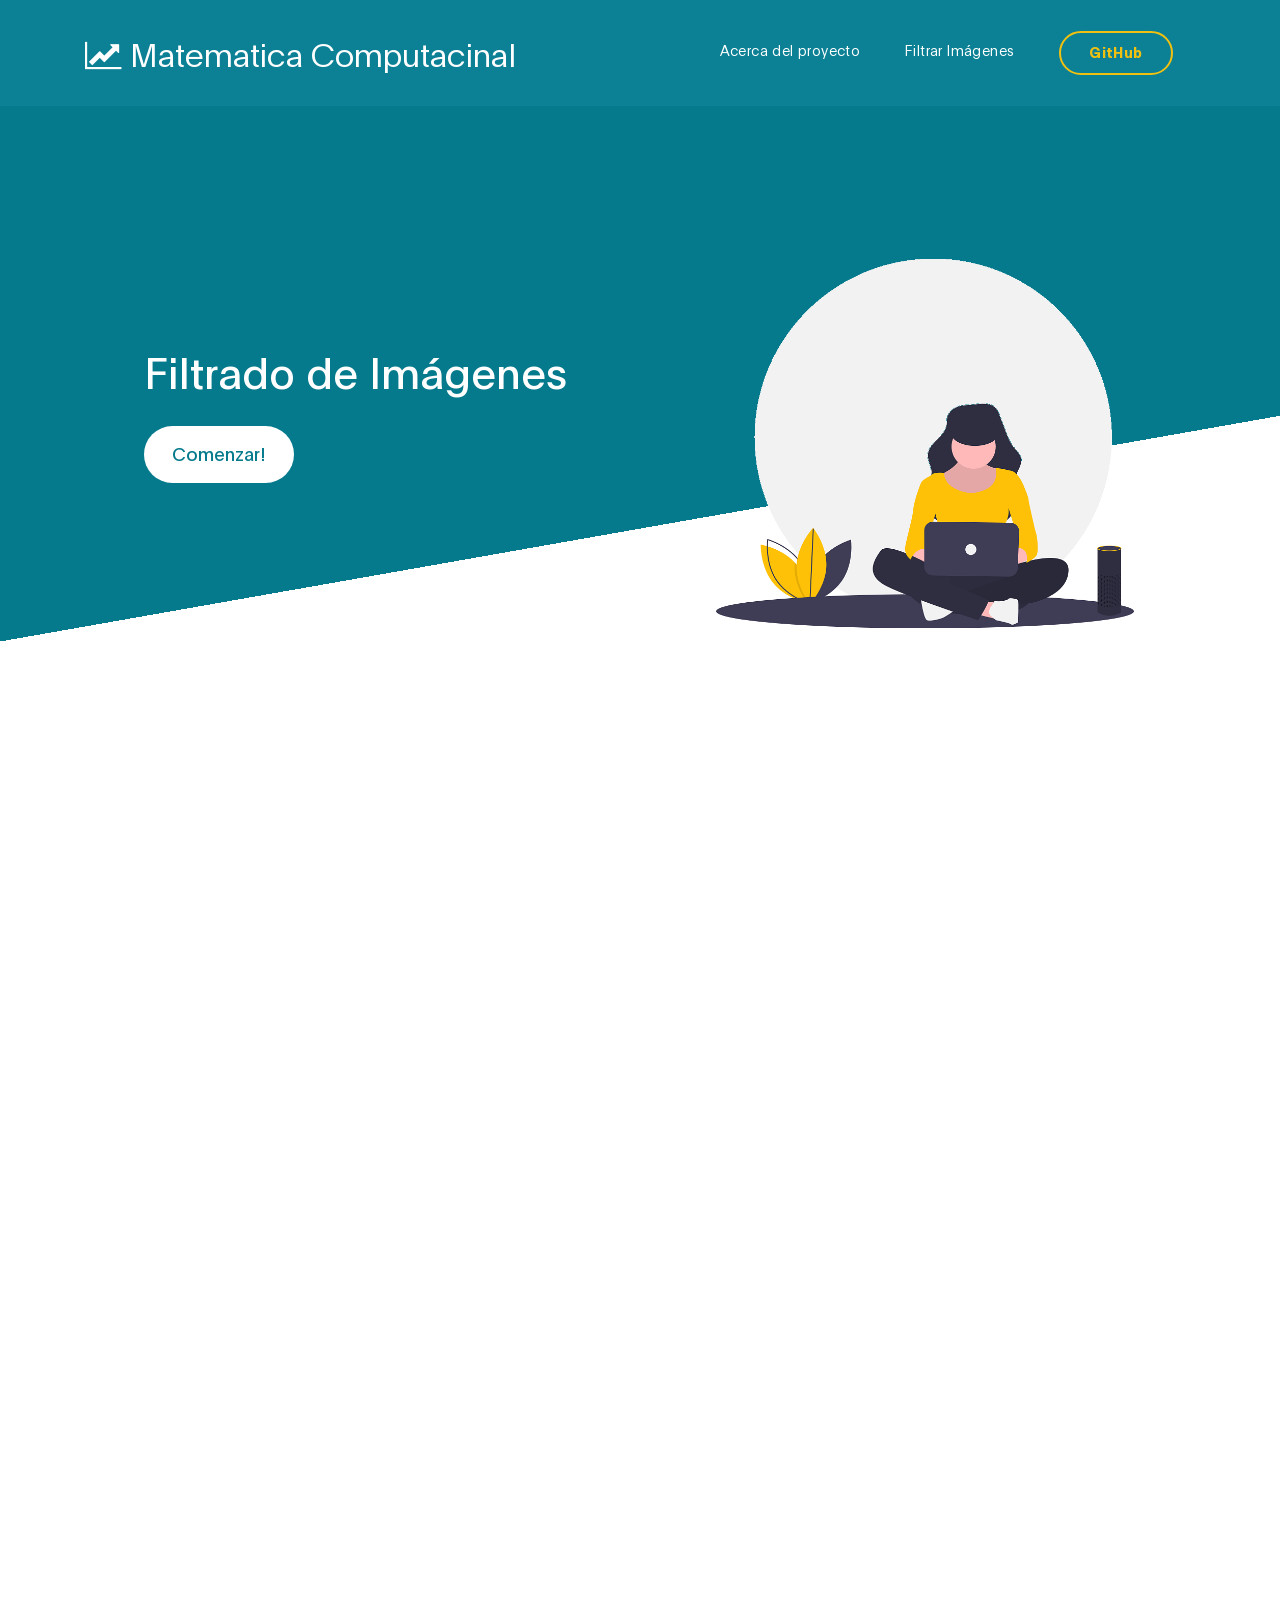
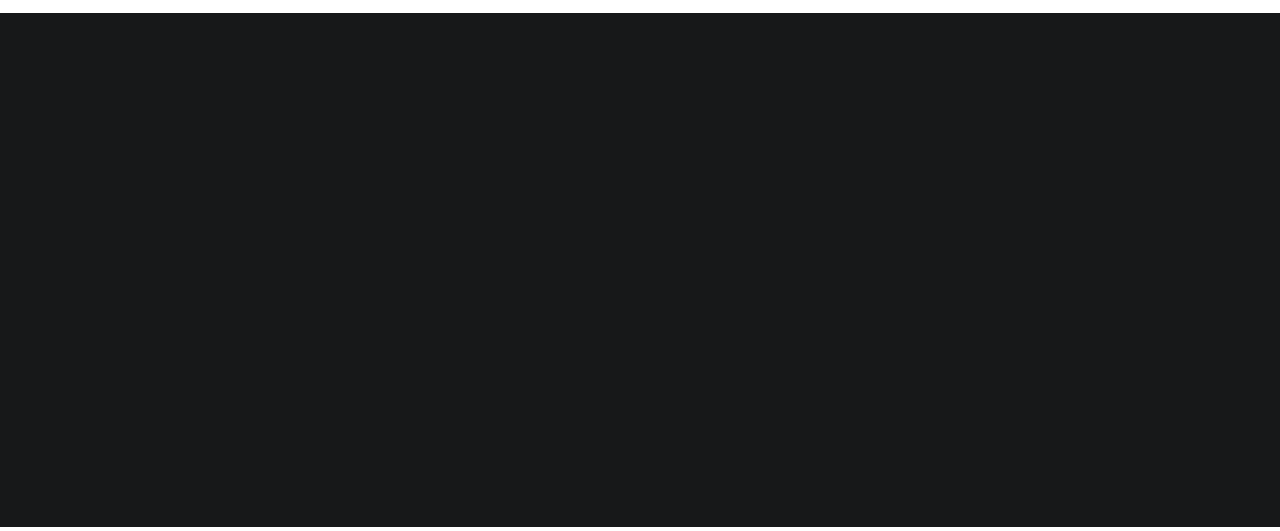
<file: index.html>
<!DOCTYPE html>
<html lang="en">
    <head>
        <title>Filtrado de Imagenes</title>
        <!--


https://templatemo.com/tm-538-digital-trend

-->
        <meta charset="UTF-8" />
        <meta http-equiv="X-UA-Compatible" content="IE=Edge" />
        <meta
            name="description"
            content="Pagina web para filtrar imagenes con los filtros de media, mediana y laplaciano"
        />
        <meta
            name="keywords"
            content="filtrado de imagenes, image filtering, laplaciano, filtrado imagenes media, filtrado imagenes, mediana"
        />
        <meta
            name="author"
            content="Oliver Tuesta, Camila Navinta, Arnol Caceres, Jonas Bendezu, Joaquin Emilio"
        />
        <meta
            name="viewport"
            content="width=device-width, initial-scale=1, maximum-scale=1"
        />

        <link rel="stylesheet" href="css/bootstrap.min.css" />
        <link rel="stylesheet" href="css/style.css" />
        <link rel="stylesheet" href="css/font-awesome.min.css" />
        <link rel="stylesheet" href="css/aos.css" />
        <link rel="stylesheet" href="css/owl.carousel.min.css" />
        <link rel="stylesheet" href="css/owl.theme.default.min.css" />
        <link rel="stylesheet" href="code/style.css" />

        <!-- MAIN CSS -->
        <link rel="stylesheet" href="css/templatemo-digital-trend.css" />
    </head>

    <body>
        <!-- MENU BAR -->
        <nav class="navbar navbar-expand-lg">
            <div class="container">
                <a
                    id="matematica_computacional"
                    class="navbar-brand"
                    href="index.html"
                >
                    <i class="fa fa-line-chart"></i>
                    Matematica Computacinal
                </a>

                <button
                    class="navbar-toggler"
                    type="button"
                    data-toggle="collapse"
                    data-target="#navbarNav"
                    aria-controls="navbarNav"
                    aria-expanded="false"
                    aria-label="Toggle navigation"
                >
                    <span class="navbar-toggler-icon"></span>
                </button>

                <div class="collapse navbar-collapse" id="navbarNav">
                    <ul class="navbar-nav ml-auto">
                        <li class="nav-item">
                            <a href="#about" class="nav-link smoothScroll"
                                >Acerca del proyecto</a
                            >
                        </li>
                        <li class="nav-item">
                            <a href="#project" class="nav-link smoothScroll"
                                >Filtrar Imágenes</a
                            >
                        </li>
                        <li class="nav-item">
                            <a
                                href="https://github.com/oliverTuesta/filtradoImagenes"
                                target="_blank"
                                class="nav-link contact"
                                >GitHub</a
                            >
                        </li>
                    </ul>
                </div>
            </div>
        </nav>

        <!-- HERO -->
        <section
            class="hero hero-bg d-flex justify-content-center align-items-center"
        >
            <div class="container">
                <div class="row">
                    <div
                        class="col-lg-6 col-md-10 col-12 d-flex flex-column justify-content-center align-items-center"
                    >
                        <div class="hero-text">
                            <h1 class="text-white" data-aos="fade-up">
                                Filtrado de Imágenes
                            </h1>

                            <a
                                href="#project"
                                class="custom-btn btn-bg btn mt-3"
                                data-aos="fade-up"
                                data-aos-delay="100"
                                >Comenzar!</a
                            >
                        </div>
                    </div>

                    <div class="col-lg-6 col-12">
                        <div
                            class="hero-image"
                            data-aos="fade-up"
                            data-aos-delay="300"
                        >
                            <img
                                src="images/working-girl.png"
                                class="img-fluid"
                                alt="working girl"
                            />
                        </div>
                    </div>
                </div>
            </div>
        </section>

        <!-- ABOUT -->
        <section class="about section-padding pb-0" id="about">
            <div class="container">
                <div class="row">
                    <div class="col-lg-7 mx-auto col-md-10 col-12">
                        <div class="about-info">
                            <h2 class="mb-4" data-aos="fade-up">
                                ¿Qué es
                                <strong>el filtrado</strong>
                                de imagenes?
                            </h2>

                            <p class="mb-0" data-aos="fade-up">
                                El filtrado de imágenes conforma una de las
                                principales características en el procesamiento
                                de imágenes digitales. De esta forma, se
                                considera como el conjunto de técnicas que
                                ayudan a mejorar el nivel de calidad en una
                                imagen; facilita la búsqueda de información;
                                además, permite saber los patrones de actuación
                                u operaciones que se encuentran presentes en
                                cada una de ellas
                            </p>
                        </div>

                        <div
                            class="about-image"
                            data-aos="fade-up"
                            data-aos-delay="200"
                        >
                            <img
                                src="images/photographer.jpg"
                                class="img-fluid"
                                alt="photographer"
                            />
                        </div>
                    </div>
                </div>
            </div>
        </section>

        <!-- PROJECT -->
        <section
            data-aos="fade-up"
            class="project section-padding"
            id="project"
        >
            <div class="imagenes">
                <canvas id="imagen_filtrada" width="750" height="400"> </canvas>
                <canvas id="imagen_original" width="750" height="400"> </canvas>
            </div>
            <div id="image_picker">
                <div class="custom-file">
                    <input
                        id="image_input"
                        type="file"
                        class="custom-file-input"
                        lang="es"
                        accept="image/png,image/jpeg,image/jpg"
                    />
                    <label class="custom-file-label" for="customFileLang"
                        >Seleccionar Archivo</label
                    >
                </div>
                <button class="btn btn-primary bg-dark" onclick="randomImage()">
                    Random
                </button>
            </div>
            <form action="filtro" method="post">
                <label for="filtro" class="">
                    <select
                        name="filtro"
                        id="filtro"
                        class="form-control form-control-lg"
                    >
                        <option value="mediana">mediana</option>
                        <option value="media">media</option>
                        <option value="laplaciano">laplaciano</option>
                        <option value="sobel">sobel</option>
                    </select>
                </label>
            </form>
            <div id="submit">
                <button
                    class="btn btn-lg btn-outline-primary"
                    id="submit"
                    type="submit"
                    onclick="submit()"
                >
                    Submit
                </button>

                <button
                    class="btn btn-lg btn-primary"
                    id="download-button"
                    type="download"
                    onclick="downloadCanvas()"
                >
                    download
                </button>
            </div>
        </section>

        <!-- TESTIMONIAL -->
        <section class="testimonial section-padding">
            <div class="container">
                <div class="row">
                    <div class="col-lg-6 col-md-5 col-12">
                        <div class="contact-image" data-aos="fade-up">
                            <img
                                src="images/female-avatar.png"
                                class="img-fluid"
                                alt="website"
                            />
                        </div>
                    </div>

                    <div class="col-lg-6 col-md-7 col-12">
                        <h4
                            class="my-5 pt-3"
                            data-aos="fade-up"
                            data-aos-delay="100"
                        >
                            Acerca de Nosotros
                        </h4>

                        <div
                            class="quote"
                            data-aos="fade-up"
                            data-aos-delay="200"
                        ></div>

                        <h2
                            class="mb-4"
                            data-aos="fade-up"
                            data-aos-delay="300"
                        >
                            Somos futuros ingenieros proyectados a cambiar el
                            mundo.
                        </h2>
                    </div>
                </div>
            </div>
        </section>
        <footer class="site-footer">
            <div class="container">
                <div class="row">
                    <div class="col-lg-5 mx-lg-auto col-md-8 col-10">
                        <h1
                            class="text-white"
                            data-aos="fade-up"
                            data-aos-delay="100"
                        >
                            Si puedes imaginarlo
                            <strong>puedes programarlo</strong>
                        </h1>
                    </div>

                    <div
                        class="col-lg-4 mx-lg-auto text-center col-md-8 col-12"
                        data-aos="fade-up"
                        data-aos-delay="400"
                    >
                        <p class="copyright-text">
                            Copyright &copy; 2022 Grupo 3 Matematica
                            Computacional
                            <br />
                            <a
                                rel="nofollow noopener"
                                href="https://templatemo.com"
                                >Design: TemplateMo</a
                            >
                        </p>
                    </div>

                    <div
                        class="col-lg-4 mx-lg-auto col-md-6 col-12"
                        data-aos="fade-up"
                        data-aos-delay="500"
                    >
                        <h4>Colaboradores</h4>
                        <ul id="integrantes">
                            <li>
                                <p>Arnol</p>
                            </li>
                            <li>
                                <p>
                                    <a href="https://twitter.com/Oliver_Tuesta"
                                        >Oliver</a
                                    >
                                </p>
                            </li>

                            <li>
                                <p>Camila</p>
                            </li>
                            <li>
                                <p>Jonas</p>
                            </li>
                            <li>
                                <p>Joaquin</p>
                            </li>
                        </ul>
                    </div>
                </div>
            </div>
        </footer>

        <!-- SCRIPTS -->
        <script src="code/app.js"></script>
        <script src="js/jquery.min.js"></script>
        <script src="js/bootstrap.min.js"></script>
        <script src="js/aos.js"></script>
        <script src="js/owl.carousel.min.js"></script>
        <script src="js/smoothscroll.js"></script>
        <script src="js/custom.js"></script>
    </body>
</html>
</file>
<file: css/style.css>
#integrantes {
    display: flex;
    flex-direction: row;
}
#integrantes li {
    margin: 10px;
}
</file>
<file: code/style.css>
#project {
    padding: 60px;
}

#filtro {
    margin: 10px 0;
}

#image_picker {
    display: flex;
    flex-direction: row-reverse;
    justify-content: space-between;
}

#image_picker button {
    height: 38px;
    font-size: 0.8em;
    margin-right: 8px;
    border-color: black;
}

#imagen_filtrada,
#imagen_original {
    background-color: White;
}

.imagenes {
    text-align: center;
    display: flex;
    flex-direction: row-reverse;
    justify-content: space-between;
}
.imagenes canvas {
    margin: 15px;
    width: 45%;
}

#integrantes {
    display: flex;
    flex-direction: row;
}

#integrantes p {
    width: max-content;
}

@media (max-width: 880px) {
    #matematica_computacional {
        font-size: 1em;
    }
    .imagenes {
        flex-direction: column-reverse;
    }
    .imagenes canvas {
        width: 100%;
    }

    #integrantes {
        flex-direction: column;
    }
}

#image_input {
    margin: 10px;
}
</file>
<file: css/templatemo-digital-trend.css>
/*

DIGITAL TREND

https://templatemo.com/tm-538-digital-trend

*/
  
  @font-face {
      font-family: 'Plain-Regular';
      src: url('../fonts/Plain-Regular.woff2') format('woff2'),
          url('../fonts/Plain-Regular.woff') format('woff');
      font-weight: normal;
      font-style: normal;
  }

  @font-face {
      font-family: 'Plain-Light';
      src: url('../fonts/Plain-Light.woff2') format('woff2'),
          url('../fonts/Plain-Light.woff') format('woff');
      font-weight: bold;
      font-style: normal;
  }

  @font-face {
      font-family: 'Plain-Bold';
      src: url('../fonts/Plain-Bold.woff2') format('woff2'),
          url('../fonts/Plain-Bold.woff') format('woff');
      font-weight: bold;
      font-style: normal;
  }

  :root {
    --primary-color:        #057a8d;
    --secondary-color:      #f1c111;
    --white-color:          #ffffff;
    --dark-color:           #171819;
    --project-bg:           #f0f8ff;
    --menu-bg:              #0c8195;

    --title-color:          #15141a;
    --gray-color:           #909090;
    --link-color:           #404040;
    --p-color:              #666262;

    --base-font-family:     'Plain-Light', sans-serif;
    --title-font-family:    'Plain-Regular', sans-serif;
    --font-bold-family:     'Plain-Bold', sans-serif;
    --font-weight-bold:     bold;

    --h1-font-size:         42px;
    --h2-font-size:         32px;
    --h3-font-size:         24px;
    --p-font-size:          18px;
    --base-font-size:       16px;
    --menu-font-size:       14px;

    --border-radius-large:  100px;
    --border-radius-small:  5px;
  }

  body {
    background: var(--white-color);
    font-family: var(--base-font-family);
  }


  /*---------------------------------------
     TYPOGRAPHY              
  -----------------------------------------*/

  h1,h2,h3,h4,h5,h6 {
    font-family: var(--title-font-family);
    line-height: inherit;
  }

  h1 {
    color: var(--title-color);
    font-size: var(--h1-font-size);
  }

  h2 {
    font-size: var(--h2-font-size);
    font-weight: 100;
  }

  h3 {
    font-size: var(--h3-font-size);
    font-weight: 100;
    margin-bottom: 0;
  }

  h4 {
    color: var(--gray-color);
    font-family: var(--base-font-family);
    font-size: var(--p-font-size);
    letter-spacing: 1px;
    text-transform: uppercase;
  }

  p {
    color: var(--p-color);
    font-size: var(--p-font-size);
    line-height: 1.5em;
  }

  b, 
  strong {
    letter-spacing: 0;
    color: var(--secondary-color);
  }


  /*  BLOCKQUOTES */
  .quote {
    position: relative;
    margin: 0;
  }

  .quote::after {
    content: "“";
    position: absolute;
    bottom: -80px;
    left: 20px;
    font-family: times;
    color: var(--gray-color);
    font-weight: var(--font-weight-bold);
    font-size: 14em;
    line-height: 0;
    opacity: 0.10;
  }

  blockquote {
    border-left: 5px solid rgba(0,0,0,0.05);
    display: block;
    margin: 42px 0;
    padding: 14px 22px;
    color: rgba(0,0,0,0.5);
  }


  /* BUTTON */
  .custom-btn {
    background: transparent;
    border: 2px solid var(--dark-color);
    border-radius: var(--border-radius-large);
    padding: 12px 26px 14px 26px;
    color: var(--dark-color);
    font-family: var(--title-font-family);
    font-size: var(--p-font-size);
    white-space: nowrap;
  }

  .custom-btn.btn-bg {
    background: var(--white-color);
    color: var(--primary-color);
    border-color: transparent;
	transition: all .3s ease;
  }
  
  .custom-btn:hover,
  .custom-btn:focus {
    background: var(--dark-color);
    color: var(--white-color);
    border-color: transparent;
  }


  /*---------------------------------------
     GENERAL               
  -----------------------------------------*/

  * {
    -webkit-box-sizing: border-box;
    -moz-box-sizing: border-box;
    box-sizing: border-box;
  }

  *::before,
  *::after {
    -webkit-box-sizing: border-box;
    -moz-box-sizing: border-box;
    box-sizing: border-box;
  }

  a {
    color: var(--link-color);
    font-weight: normal;
    text-decoration: none;
  }

  a:hover, 
  a:active, 
  a:focus {
    color: var(--secondary-color);
    outline: none;
    text-decoration: none;
  }

  ::selection {
    background: var(--secondary-color);
    color: var(--white-color);
  }

  .section-padding {
    padding: 8em 0;
  }
  .section-padding-half {
    padding: 4em 0;
  }

  .google-map iframe {
    display: block;
    width: 100%;
  }



  /*---------------------------------------
    MENU             
  -----------------------------------------*/

  .navbar {
    background: var(--menu-bg);
    z-index: 2;
    top: 0;
    right: 0;
    left: 0;
    padding: 1.5em;
  }

  .navbar-brand {
    color: var(--white-color);
    font-size: var(--h2-font-size);
  }

  .nav-link {
    color: var(--white-color);
    font-size: var(--menu-font-size);
    letter-spacing: 0.4px;
    margin: 0 1.6em;
    padding: 0.6em;
  }

  .nav-link.active,
  .nav-link:hover {
    color: var(--secondary-color);
  }

  .navbar-expand-lg .navbar-nav .nav-link {
    padding-right: 0;
    padding-left: 0;
  }

  .navbar-expand-lg .navbar-nav .nav-link.contact {
    border: 2px solid var(--secondary-color);
    border-radius: var(--border-radius-large);
    color: var(--secondary-color);
    font-family: var(--font-bold-family);
    padding: 0.6em 2em 0.8em 2em;
  }

  .navbar-expand-lg .navbar-nav .nav-link.contact:hover,
  .navbar-expand-lg .navbar-nav .nav-link.contact.active {
    background: var(--secondary-color);
    color: var(--white-color);
  }

  .navbar-nav .navbar-toggler-icon {
    background: none;
  }

  .navbar-toggler {
    border: 0;
    padding: 0;
    cursor: pointer;
    margin: 0 10px 0 0;
    width: 30px;
    height: 35px;
    outline: none;
  }

  .navbar-toggler:focus {
    outline: none;
  }

  .navbar-toggler[aria-expanded="true"] .navbar-toggler-icon {
    background: transparent;
  }

  .navbar-toggler[aria-expanded="true"] .navbar-toggler-icon::before,
  .navbar-toggler[aria-expanded="true"] .navbar-toggler-icon::after {
    transition: top 300ms 50ms ease, -webkit-transform 300ms 350ms ease;
    transition: top 300ms 50ms ease, transform 300ms 350ms ease;
    transition: top 300ms 50ms ease, transform 300ms 350ms ease, -webkit-transform 300ms 350ms ease;
    top: 0;
  }

  .navbar-toggler[aria-expanded="true"] .navbar-toggler-icon::before {
    transform: rotate(45deg);
  }

  .navbar-toggler[aria-expanded="true"] .navbar-toggler-icon::after {
    transform: rotate(-45deg);
  }

  .navbar-toggler .navbar-toggler-icon {
    background: var(--white-color);
    transition: background 10ms 300ms ease;
    display: block;
    width: 30px;
    height: 2px;
    position: relative;
  }

  .navbar-toggler .navbar-toggler-icon::before,
  .navbar-toggler .navbar-toggler-icon::after {
    transition: top 300ms 350ms ease, -webkit-transform 300ms 50ms ease;
    transition: top 300ms 350ms ease, transform 300ms 50ms ease;
    transition: top 300ms 350ms ease, transform 300ms 50ms ease, -webkit-transform 300ms 50ms ease;
    position: absolute;
    right: 0;
    left: 0;
    background: var(--white-color);
    width: 30px;
    height: 2px;
    content: '';
  }

  .navbar-toggler .navbar-toggler-icon::before {
    top: -8px;
  }

  .navbar-toggler .navbar-toggler-icon::after {
    top: 8px;
  }



  /*---------------------------------------
     HERO              
  -----------------------------------------*/

  .hero {
    position: relative;
    padding: 5em 0;
    overflow: hidden;
  }

  .hero-bg {
    background: linear-gradient(170deg, var(--primary-color) 64%, var(--white-color) 30%);
  }

  .hero-image {
    position: relative;
    top: 2em;
  }



  /*---------------------------------------
     PROJECT              
  -----------------------------------------*/

  .project {
    background: var(--project-bg);
  }

  .project-wrapper {
    position: relative;
  }

  .project-wrapper img {
    border-radius: var(--border-radius-small);
  }

  .project-info {
    background: var(--white-color);
    border-radius: var(--border-radius-small);
    position: absolute;
    bottom: 32px;
    right: 32px;
    left: 32px;
    width: 90%;
    padding: 32px;
  }

  .project-info small {
    font-family: Plain-Bold;
    color: var(--gray-color);
    position: relative;
    top: 2px;
  }

  .project-info a {
    color: var(--primary-color);
  }

  .project-info .project-icon {
    background: var(--primary-color);
  }

  .project-icon {
    position: absolute;
    right: 30px;
    top: 40px;
    background: var(--dark-color);
    border-radius: var(--border-radius-large);
    color: var(--white-color);
    font-size: var(--h2-font-size);
    width: 40px;
    height: 40px;
    line-height: 40px;
    text-align: center;
    padding-left: 5px;
  }

  .owl-theme .owl-dots .owl-dot {
    outline: none;
  }

  .owl-theme .owl-dots .owl-dot span {
    background: var(--gray-color);
    width: 50px;
    height: 3px;
    margin:  35px 5px;
  }

  .owl-theme .owl-dots .owl-dot.active span, 
  .owl-theme .owl-dots .owl-dot:hover span {
    background: var(--secondary-color);
  }

  .list-detail {
    margin-left: 1em;
    padding-left: 1em;
    position: relative;
  }

  .list-detail li {
    display: block;
    list-style: none;
    margin: 0.6em 0 0 0.8em;
  }

  .list-detail li::before {
    content: "";
    width: 0;
    height: 0;
    border-width: 0 16px 16px 0;
    border-color: transparent var(--secondary-color) transparent transparent;
    border-style: solid;
    position: absolute;
    left: 0;
  }

  .list-detail span {
    position: relative;
    bottom: 5px;
  }

  .client-info img {
    width: 100px;
    margin-right: 1em;
  }



  /*---------------------------------------
      ABOUT            
  -----------------------------------------*/

  .about {
    position: relative;
    overflow: hidden;
  }

  .about-image img {
    display: block;
    margin: 0 auto;
  }



  /*---------------------------------------
      BLOG            
  -----------------------------------------*/

  .blog-header {
    border-radius: var(--border-radius-small);
    position: relative;
    overflow: hidden;
  }

  .blog-header img {
    border-radius: var(--border-radius-small);
    display: block;
  }

  .blog-header-info {
    background: linear-gradient(transparent,rgba(0,0,0,0.95));
    position: absolute;
    right: 0;
    left: 0;
    bottom: 0;
    padding: 2em;
  }

  .blog-header-info h3 {
    max-width: 80%;
  }

  .blog-header-info a {
    color: var(--white-color);
  }

  .blog-header-info a:hover {
    color: var(--secondary-color);
  }

  .blog-sidebar img {
    border-radius: var(--border-radius-small);
    width: 159px;
    margin-right: 22px;
  }

  .blog-sidebar h3 {
    font-size: 18px;
  }



  /*---------------------------------------
     CONTACT              
  -----------------------------------------*/

  .newsletter-form .form-control,
  .contact-form .form-control {
    box-shadow: none;
    background: var(--project-bg);
    border: 0;
    padding: 1.7em 1.3em;
    margin: 14px 0;
  }

  .newsletter-form button,
  .contact-form #submit-button {
    background: var(--primary-color);
    border-radius: var(--border-radius-large);
    color: var(--white-color);
    cursor: pointer;
    font-size: var(--p-font-size);
    line-height: 0px;
    padding: 1.5em 1.3em;
  }

  .newsletter-form button {
    background: var(--secondary-color);
  }



  /*---------------------------------------
     FOOTER              
  -----------------------------------------*/

  .site-footer {
    background: var(--dark-color);
    padding: 7em 0 6em 0;
  }

  .site-footer a {
    color: var(--p-color);
  }

  .site-footer a:hover,
  .footer-icon {
    color: var(--secondary-color);
  }

  .footer-link li {
    display: inline-block;
    list-style: none;
    margin: 0 10px;
  }

  .copyright-text,
  .footer-link,
  .site-footer .social-icon {
    margin-top: 6em;
  }

  .copyright-text {
    margin-top: 5.3em;
  }



  /*---------------------------------------
     SOCIAL ICON              
  -----------------------------------------*/

  .social-icon {
    position: relative;
    padding: 0;
    margin: 4em 0 0 0;
  }

  .social-icon li {
    display: inline-block;
    list-style: none;
  }

  .social-icon li a {
    text-decoration: none;
    display: inline-block;
    font-size: var(--base-font-size);
    margin: 10px;
    text-align: center;
  }



  /*---------------------------------------
     RESPONSIVE STYLES              
  -----------------------------------------*/

  @media screen and (min-width: 1200px) {

    .about-info h2 {
      max-width: 70%;
    }
  }

  @media screen and (min-width: 991px) {

    .project h2 {
      max-width: 32%;
      margin: 0 auto;
    }
  }

  @media screen and (max-width: 991px) {

    .hero {
      padding-top: 14em;
    }

    .hero-text {
      bottom: 2em;
    }

    .navbar {
      padding: 1em;
    }

    .navbar-collapse {
      text-align: center;
      padding: 2.5em 0;
    }

    .nav-link {
      display: inline-block;
    }

    .navbar-expand-lg .navbar-nav .nav-link.contact {
      margin: 1em 0;
    }

    .copyright-text, 
    .footer-link, 
    .site-footer .social-icon {
      margin-top: 3em;
      padding: 0;
      text-align: left;
    }
  }

  @media screen and (max-width: 767px) {

    h1 {
      font-size: 36px;
    }

    h2 {
      font-size: 28px;
    }

    h3 {
      font-size: 22px;
    }

    .project-info {
      right: 0;
      left: 0;
      margin: 0 auto;
    }

    .footer-link, 
    .site-footer .social-icon {
      margin-top: 1em;
    }

    .copyright-text {
      margin: 2.5em 0 1em 0;
    }

    .footer-link li {
      margin-left: 0;
    }
  }
</file>
